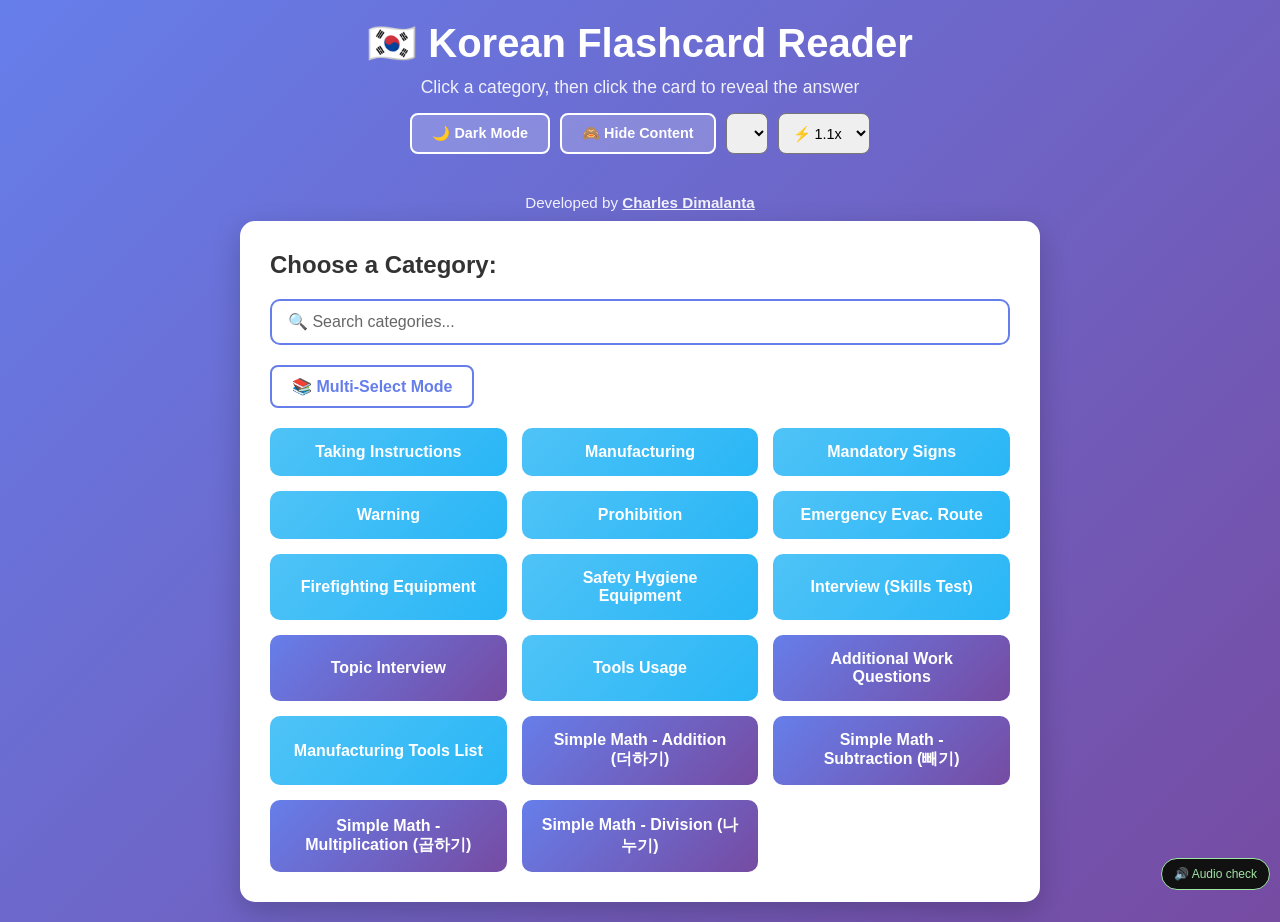
<file: index.html>
<!DOCTYPE html>
<html lang="en">
<head>
    <meta charset="UTF-8">
    <meta name="viewport" content="width=device-width, initial-scale=1.0">
    <title>Korean Flashcards - Reading Practice</title>
    <link rel="stylesheet" href="Skills.css">
</head>
<body>
    <div class="container">
        <!-- Header -->
        <header>
            <h1>🇰🇷 Korean Flashcard Reader</h1>
            <p>Click a category, then click the card to reveal the answer</p>
            <div class="header-buttons">
                <button id="dark-mode-toggle">🌙 Dark Mode</button>
                <button id="hide-content-toggle">🙈 Hide Content</button>
            </div>
        </header>

        <footer class="site-footer">
        Developed by
        <a href="https://www.facebook.com/charles.dimalanta.33" target="_blank" rel="noopener noreferrer">Charles Dimalanta</a>
        </footer>

        <!-- Category Selection -->
        <div id="category-container">
            <h2>Choose a Category:</h2>
            <input type="text" id="category-search" placeholder="🔍 Search categories..." autocomplete="off">
            <div class="mode-controls">
                <button id="multi-select-toggle" class="mode-toggle">📚 Multi-Select Mode</button>
                <button id="select-all-btn" class="hidden">✓ Select All</button>
                <button id="start-multi-btn" class="hidden primary-btn">Start Selected Categories →</button>
            </div>
            <div id="category-buttons">
                <!-- Buttons will be generated by JavaScript -->
            </div>
        </div>

        <!-- Flashcard Display Area -->
        <div id="flashcard-area" class="hidden">
            <div id="current-category-display"></div>
            <div id="flashcard" class="flashcard">
                <div class="card-content">
                    <!-- Content will be filled by JavaScript -->
                </div>
            </div>

            <!-- Navigation Buttons -->
            <div class="navigation">
                <button id="prev-btn">← Previous</button>
                <span id="card-counter">1 / 10</span>
                <button id="next-btn">Next →</button>
            </div>

            <!-- Topic navigation (only shown on topic cards) -->
            <div class="navigation topic-navigation hidden" id="topic-navigation">
                <button id="prev-topic-btn">⏮ Previous Topic</button>
                <button id="next-topic-btn">Next Topic ⏭</button>
            </div>

            <div id="autoplay-timer" class="hidden"></div>
            <button id="shuffle-btn">🔀 Shuffle</button>
            <button id="autoplay-btn">▶ Auto Play</button>
            <button id="back-to-categories">← Back to Categories</button>
        </div>

        <!-- Hard Words Section -->
        <div id="hard-words-section" class="hidden" style="margin-top: 40px;">
            <div id="hard-words-container">
                <h2>🔴 Hard Words</h2>
                <p class="hard-words-subtitle">Words you've marked as hard. Copy the JS below to paste into your content file.</p>
                <div id="hard-words-list"></div>
                <div class="hard-words-actions">
                    <button id="copy-hard-words-btn" class="primary-btn">📋 Copy JS</button>
                    <button id="clear-hard-words-btn" class="clear-btn">🗑 Clear All</button>
                </div>
                <pre id="hard-words-code" class="hard-words-code"></pre>
            </div>
        </div>

    </div>

    <script src="Skills.js"></script>
    <script src="SkillsTest.js"></script>
</body>
</html>
</file>
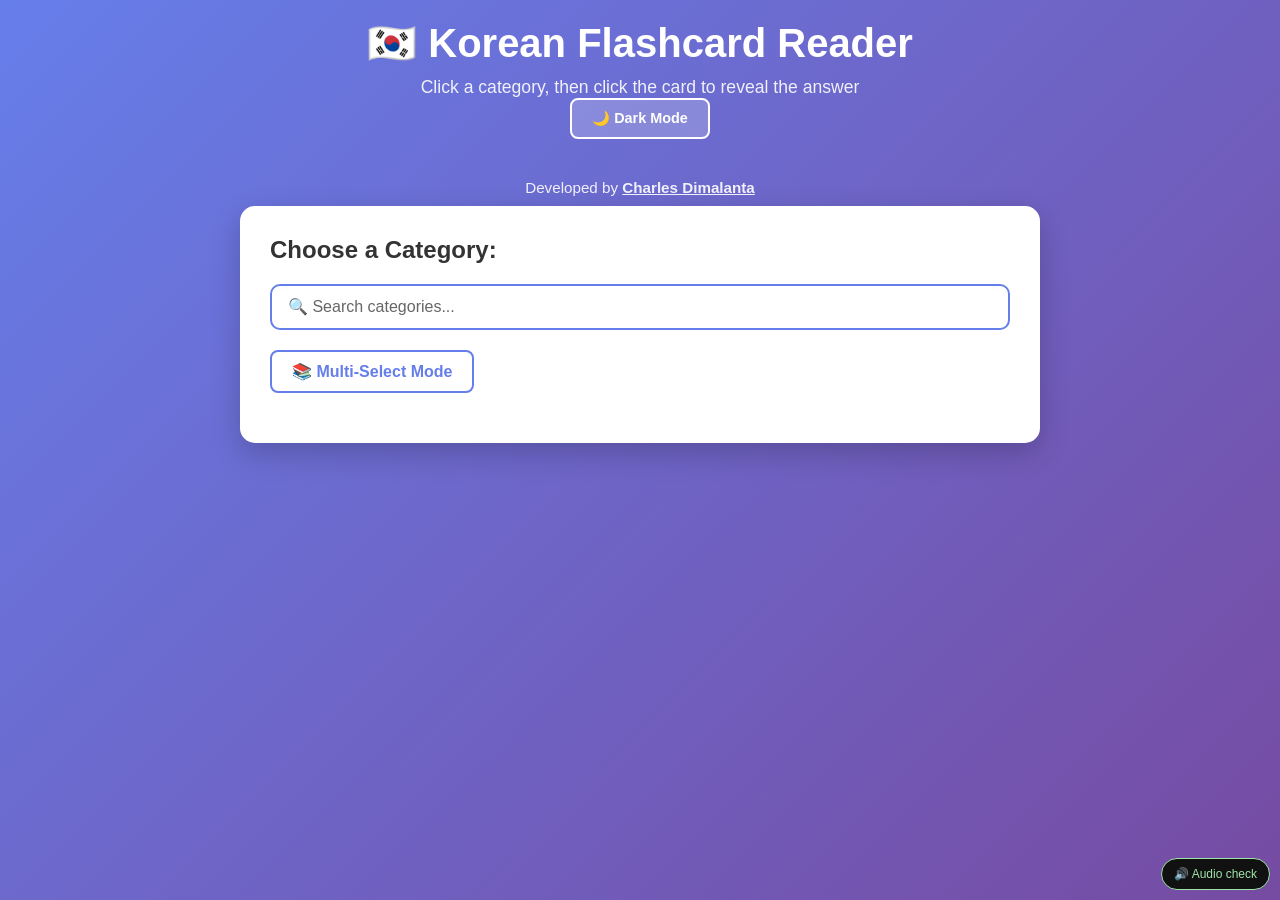
<file: Skills.html>
<!DOCTYPE html>
<html lang="en">
<head>
    <meta charset="UTF-8">
    <meta name="viewport" content="width=device-width, initial-scale=1.0">
    <title>Korean Flashcards - Reading Practice</title>
    <link rel="stylesheet" href="Skills.css">
</head>
<body>
    <div class="container">
        <!-- Header -->
        <header>
            <h1>🇰🇷 Korean Flashcard Reader</h1>
            <p>Click a category, then click the card to reveal the answer</p>
            <button id="dark-mode-toggle">🌙 Dark Mode</button>
        </header>

        <footer class="site-footer">
        Developed by
        <a href="https://www.facebook.com/charles.dimalanta.33" target="_blank" rel="noopener noreferrer">Charles Dimalanta</a>
        </footer>

        <!-- Category Selection -->
        <div id="category-container">
            <h2>Choose a Category:</h2>
            <input type="text" id="category-search" placeholder="🔍 Search categories..." autocomplete="off">
            <div class="mode-controls">
                <button id="multi-select-toggle" class="mode-toggle">📚 Multi-Select Mode</button>
                <button id="select-all-btn" class="hidden">✓ Select All</button>
                <button id="start-multi-btn" class="hidden primary-btn">Start Selected Categories →</button>
            </div>
            <div id="category-buttons">
                <!-- Buttons will be generated by JavaScript -->
            </div>
        </div>

        <!-- Flashcard Display Area -->
        <div id="flashcard-area" class="hidden">
            <div id="current-category-display"></div>
            <div id="flashcard" class="flashcard">
                <div class="card-content">
                    <!-- Content will be filled by JavaScript -->
                </div>
            </div>

            <!-- Navigation Buttons -->
            <div class="navigation">
                <button id="prev-btn">← Previous</button>
                <span id="card-counter">1 / 10</span>
                <button id="next-btn">Next →</button>
            </div>
            <button id="shuffle-btn">🔀 Shuffle</button>
            <button id="autoplay-btn">▶ Auto Play</button>
            <button id="back-to-categories">← Back to Categories</button>
        </div>

        <!-- Hard Words Section -->
        <div id="hard-words-section" class="hidden" style="margin-top: 40px;">
            <div id="hard-words-container">
                <h2>🔴 Hard Words</h2>
                <p class="hard-words-subtitle">Words you've marked as hard. Copy the JS below to paste into your content file.</p>
                <div id="hard-words-list"></div>
                <div class="hard-words-actions">
                    <button id="copy-hard-words-btn" class="primary-btn">📋 Copy JS</button>
                    <button id="clear-hard-words-btn" class="clear-btn">🗑 Clear All</button>
                </div>
                <pre id="hard-words-code" class="hard-words-code"></pre>
            </div>
        </div>

    </div>

    <script src="Skills.js"></script>
    <script src="SkillsTest.js"></script>
</body>
</html>
</file>
<file: Skills.css>
/* ==========================================================================
   THEME VARIABLES
   Light mode lives in :root. Dark mode only overrides the values that change,
   so components below never need their own "body.dark-mode ..." rules.
   ========================================================================== */
:root {
    /* Page + surfaces */
    --page-bg: linear-gradient(135deg, #667eea 0%, #764ba2 100%);
    --surface: #ffffff;
    --surface-alt: #f8f9fa;
    --surface-deep: #ffffff;
    --border: #e0e0e0;

    /* Text */
    --text: #333333;
    --text-muted: #555555;
    --text-faint: #666666;

    /* Accents */
    --accent: #667eea;
    --accent-alt: #764ba2;
    --on-accent: #ffffff;
    --brand-gradient: linear-gradient(135deg, #667eea 0%, #764ba2 100%);
    --focus-border: #764ba2;

    /* Category button variants */
    --memorized-gradient: linear-gradient(135deg, #4FC3F7 0%, #29B6F6 100%);
    --selected-gradient: linear-gradient(135deg, #f093fb 0%, #f5576c 100%);
    --selected-border: #ffffff;
    --selected-ring: #f5576c;
    --hover-shadow: rgba(0, 0, 0, 0.3);

    /* Danger (hard words) */
    --danger: #e53e3e;
    --danger-bg: #fff5f5;
    --danger-soft: #ffe4e4;

    /* Soft buttons (Shuffle / Auto Play) */
    --soft-bg: rgba(255, 255, 255, 0.9);
    --soft-border: rgba(255, 255, 255, 0.5);
    --soft-hover-bg: #ffffff;
    --soft-hover-border: #ffffff;

    /* Ghost buttons (Back / Dark Mode) */
    --ghost-bg: rgba(255, 255, 255, 0.2);
    --ghost-color: #ffffff;
    --ghost-border: #ffffff;
    --ghost-hover-bg: #ffffff;
    --ghost-hover-color: #667eea;
    --ghost-hover-border: #ffffff;

    /* Labels, answers, footer */
    --label-bg: rgba(255, 255, 255, 0.9);
    --answer-bg: rgba(74, 144, 217, 0.08);
    --footer-text: #ffffff;
    --footer-link: #ffffff;
}

body.dark-mode {
    --page-bg: linear-gradient(135deg, #1a1a2e 0%, #16213e 100%);
    --surface: #2d2d44;
    --surface-alt: #1a1a2e;
    --surface-deep: #16213e;
    --border: #444444;

    --text: #e0e0e0;
    --text-muted: #b0b0b0;
    --text-faint: #a0a0a0;

    --accent: #8b9cff;
    --accent-alt: #a78bfa;
    --on-accent: #1a1a2e;
    --brand-gradient: linear-gradient(135deg, #4a5568 0%, #2d3748 100%);
    --focus-border: #8b9cff;

    --memorized-gradient: linear-gradient(135deg, #2c5282 0%, #2b6cb0 100%);
    --selected-gradient: linear-gradient(135deg, #c026d3 0%, #db2777 100%);
    --selected-border: #1a1a2e;
    --selected-ring: #db2777;
    --hover-shadow: rgba(0, 0, 0, 0.5);

    --danger: #fc8181;
    --danger-bg: #3a1e1e;
    --danger-soft: #4a2626;

    --soft-bg: rgba(45, 45, 68, 0.9);
    --soft-border: rgba(139, 156, 255, 0.5);
    --soft-hover-bg: #2d2d44;
    --soft-hover-border: #8b9cff;

    --ghost-bg: rgba(45, 45, 68, 0.5);
    --ghost-color: #b0b0b0;
    --ghost-border: #666666;
    --ghost-hover-bg: #2d2d44;
    --ghost-hover-color: #8b9cff;
    --ghost-hover-border: #8b9cff;

    --label-bg: rgba(45, 45, 68, 0.9);
    --answer-bg: rgba(74, 144, 217, 0.15);
    --footer-text: #b0b0b0;
    --footer-link: #8b9cff;
}

/* ==========================================================================
   BASE
   ========================================================================== */
* {
    margin: 0;
    padding: 0;
    box-sizing: border-box;
}

body {
    font-family: Arial, sans-serif;
    background: var(--page-bg);
    min-height: 100vh;
    padding: 20px;
}

.container {
    max-width: 800px;
    margin: 0 auto;
}

.hidden {
    display: none;
}

header {
    text-align: center;
    color: white;
    margin-bottom: 40px;
}

header h1 {
    font-size: 2.5em;
    margin-bottom: 10px;
}

header p {
    font-size: 1.1em;
    opacity: 0.9;
}

/* ==========================================================================
   SHARED BUTTON STYLES
   ========================================================================== */

/* Every button shares the same basics */
.mode-toggle,
#select-all-btn,
.primary-btn,
.navigation button,
.clear-btn,
.mark-hard-btn,
#shuffle-btn,
#autoplay-btn,
#back-to-categories,
#dark-mode-toggle,
#hide-content-toggle {
    font-size: 1em;
    font-weight: bold;
    border-radius: 8px;
    cursor: pointer;
    transition: all 0.2s;
}

/* Outline buttons: set --btn-color on each one, the rest is shared */
.mode-toggle,
#select-all-btn,
.navigation button,
.clear-btn,
.mark-hard-btn {
    --btn-color: var(--accent);
    background: var(--surface);
    color: var(--btn-color);
    border: 2px solid var(--btn-color);
    padding: 12px 24px;
}

.mode-toggle:hover,
.mode-toggle.active,
#select-all-btn:hover,
.navigation button:hover:not(:disabled),
.clear-btn:hover,
.mark-hard-btn:hover:not(:disabled) {
    background: var(--btn-color);
    color: var(--on-accent);
}

#select-all-btn { --btn-color: var(--accent-alt); }
.clear-btn,
.mark-hard-btn { --btn-color: var(--danger); }

.mode-toggle,
#select-all-btn {
    padding: 10px 20px;
}

/* Soft buttons: Shuffle + Auto Play */
#shuffle-btn,
#autoplay-btn {
    background: var(--soft-bg);
    color: var(--accent);
    border: 2px solid var(--soft-border);
    padding: 12px 24px;
}

#shuffle-btn:hover,
#autoplay-btn:hover {
    background: var(--soft-hover-bg);
    border-color: var(--soft-hover-border);
    transform: translateY(-2px);
    box-shadow: 0 4px 12px rgba(0, 0, 0, 0.2);
}

/* Auto Play highlighted while running (toggled from JS) */
#autoplay-btn.playing {
    background: var(--accent);
    color: var(--on-accent);
    border-color: var(--accent);
}

/* Ghost buttons: Back + Dark Mode */
#back-to-categories,
#dark-mode-toggle,
#hide-content-toggle {
    background: var(--ghost-bg);
    color: var(--ghost-color);
    border: 2px solid var(--ghost-border);
    padding: 12px 24px;
}

#back-to-categories:hover,
#dark-mode-toggle:hover,
#hide-content-toggle:hover {
    background: var(--ghost-hover-bg);
    color: var(--ghost-hover-color);
    border-color: var(--ghost-hover-border);
}

.header-buttons {
    display: flex;
    justify-content: center;
    flex-wrap: wrap;
    gap: 10px;
    margin-top: 15px;
}

#dark-mode-toggle,
#hide-content-toggle {
    padding: 10px 20px;
    font-size: 0.9em;
}

/* Primary button */
.primary-btn {
    background: var(--brand-gradient);
    color: white;
    border: none;
    padding: 12px 24px;
    box-shadow: 0 4px 10px rgba(102, 126, 234, 0.3);
}

.primary-btn:hover {
    transform: translateY(-2px);
    box-shadow: 0 6px 15px rgba(102, 126, 234, 0.4);
}

/* Disabled states */
.navigation button:disabled {
    opacity: 0.3;
    cursor: not-allowed;
}

.mark-hard-btn:disabled {
    opacity: 0.6;
    cursor: default;
    border-color: #999;
    color: #999;
}

/* ==========================================================================
   CATEGORY SELECTION
   ========================================================================== */
#category-container,
#hard-words-section {
    background: var(--surface);
    border-radius: 15px;
    padding: 30px;
    box-shadow: 0 10px 30px rgba(0, 0, 0, 0.2);
}

#category-container h2 {
    color: var(--text);
    margin-bottom: 20px;
    font-size: 1.5em;
}

#category-search {
    width: 100%;
    padding: 12px 16px;
    margin-bottom: 20px;
    background: var(--surface);
    color: var(--text);
    border: 2px solid var(--accent);
    border-radius: 10px;
    font-size: 1em;
    outline: none;
    transition: border-color 0.2s, box-shadow 0.2s;
}

#category-search:focus {
    border-color: var(--focus-border);
    box-shadow: 0 0 0 3px rgba(102, 126, 234, 0.2);
}

#category-search::placeholder {
    color: #666;
}

.no-results {
    color: #999;
    text-align: center;
    padding: 20px;
    font-size: 1em;
    grid-column: 1 / -1;
}

.mode-controls {
    display: flex;
    gap: 10px;
    margin-bottom: 20px;
    flex-wrap: wrap;
}

#category-buttons {
    display: grid;
    grid-template-columns: repeat(auto-fill, minmax(200px, 1fr));
    gap: 15px;
}

.category-btn {
    position: relative;
    background: var(--brand-gradient);
    color: white;
    border: none;
    padding: 15px 20px;
    border-radius: 10px;
    font-size: 1em;
    font-weight: bold;
    cursor: pointer;
    transition: transform 0.2s, box-shadow 0.2s;
}

.category-btn:hover {
    transform: translateY(-3px);
    box-shadow: 0 5px 15px var(--hover-shadow);
}

.category-btn:active {
    transform: translateY(0);
}

.category-btn.memorized {
    background: var(--memorized-gradient);
}

.category-btn.selected {
    background: var(--selected-gradient);
    border: 3px solid var(--selected-border);
    box-shadow: 0 0 0 2px var(--selected-ring);
}

.category-btn.selected::after {
    content: '✓';
    position: absolute;
    top: 5px;
    right: 10px;
    font-size: 1.3em;
    font-weight: bold;
    color: white;
}

/* ==========================================================================
   FLASHCARD AREA
   ========================================================================== */
#flashcard-area {
    text-align: center;
}

.category-label {
    background: var(--label-bg);
    color: var(--accent);
    padding: 15px 20px;
    border-radius: 10px;
    margin-bottom: 25px;
    text-align: center;
    font-weight: bold;
    font-size: 1em;
    box-shadow: 0 2px 8px rgba(0, 0, 0, 0.1);
}

.category-label strong {
    display: block;
    margin-bottom: 8px;
    font-size: 1.1em;
}

.category-label small {
    color: var(--text-faint);
    font-size: 0.9em;
    line-height: 1.5;
}

.flashcard {
    display: flex;
    align-items: center;
    justify-content: center;
    min-height: 350px;
    padding: 60px 40px;
    margin-bottom: 30px;
    background: var(--surface);
    border-radius: 15px;
    box-shadow: 0 10px 30px rgba(0, 0, 0, 0.2);
    cursor: pointer;
    transition: transform 0.2s;
}

.flashcard:hover {
    transform: scale(1.02);
}

.flashcard:active {
    transform: scale(0.98);
}

/* Hide Content mode: card text is hidden, a placeholder shows instead */
.flashcard.content-hidden {
    position: relative;
}

.flashcard.content-hidden .card-content {
    visibility: hidden;
}

.flashcard.content-hidden::after {
    content: "🙈 Content hidden";
    position: absolute;
    inset: 0;
    display: flex;
    align-items: center;
    justify-content: center;
    color: var(--text-faint);
    font-size: 1.3em;
    font-weight: bold;
}

/* Front */
.card-front {
    font-size: 4em;
    color: var(--text);
    font-weight: bold;
}

/* Back */
.card-back {
    text-align: center;
    width: 100%;
}

.card-back .korean {
    font-size: 3em;
    color: var(--text);
    font-weight: bold;
    margin-bottom: 20px;
}

.card-back .romanization {
    font-size: 1.8em;
    color: var(--accent);
    font-style: italic;
    margin-bottom: 15px;
}

.card-back .meaning {
    font-size: 1.5em;
    color: var(--text-muted);
}

.source-category {
    display: inline-block;
    background: var(--brand-gradient);
    color: white;
    padding: 8px 16px;
    border-radius: 8px;
    font-size: 0.85em;
    font-weight: bold;
    margin-bottom: 20px;
}

/* Usage + Breakdown sections share the same divider/heading style */
.usage-section,
.breakdown-section {
    margin-top: 25px;
    padding-top: 20px;
    border-top: 2px solid var(--border);
    text-align: left;
}

.usage-section h3,
.breakdown-section h3 {
    font-size: 1.1em;
    color: var(--accent);
    margin-bottom: 15px;
    text-align: center;
}

.usage-text {
    background: var(--surface-alt);
    padding: 14px 16px;
    border-radius: 8px;
    border-left: 3px solid var(--accent);
    font-size: 0.95em;
    color: var(--text-muted);
    line-height: 1.6;
}

/* Breakdown (Reading Practice) */
.breakdown-list {
    display: grid;
    grid-template-columns: repeat(2, 1fr);
    gap: 10px;
}

.breakdown-item {
    background: var(--surface-alt);
    padding: 8px 10px;
    border-radius: 6px;
    border-left: 3px solid var(--accent);
}

.breakdown-word {
    font-size: 1em;
    color: var(--text);
    margin-bottom: 3px;
}

.breakdown-dict {
    font-size: 0.75em;
    color: var(--text-faint);
    font-style: italic;
    margin-bottom: 3px;
}

.breakdown-role {
    display: inline-block;
    background: #667eea;
    color: white;
    padding: 2px 8px;
    border-radius: 10px;
    font-size: 0.7em;
    font-weight: bold;
    margin-bottom: 5px;
}

.breakdown-meaning {
    font-size: 0.85em;
    color: var(--text-muted);
    margin-bottom: 3px;
}

.breakdown-conjugation {
    font-size: 0.75em;
    color: var(--accent-alt);
    font-style: italic;
    margin-top: 3px;
}

.breakdown-explanation {
    font-size: 0.75em;
    color: var(--text-muted);
    margin-top: 3px;
    padding: 5px;
    background: var(--surface-deep);
    border-radius: 3px;
}

/* Sample answer (Interview cards) */
.answer-section {
    margin-top: 18px;
    padding: 14px 16px;
    border-left: 4px solid #4a90d9;
    background: var(--answer-bg);
    border-radius: 6px;
    text-align: left;
}

.answer-section h3 {
    margin: 0 0 8px;
    font-size: 0.85rem;
    text-transform: uppercase;
    letter-spacing: 0.05em;
    opacity: 0.7;
}

.answer-korean {
    font-size: 1.15rem;
    line-height: 1.6;
    margin-bottom: 6px;
}

.answer-romanization {
    font-style: italic;
    opacity: 0.75;
    margin-bottom: 6px;
}

.answer-meaning {
    opacity: 0.9;
}

.replay-btn {
    margin-top: 10px;
    padding: 6px 12px;
    font-size: 0.9rem;
    cursor: pointer;
    border-radius: 6px;
    border: 1px solid #4a90d9;
    background: transparent;
    color: inherit;
}

.mark-hard-btn {
    margin-top: 24px;
    padding: 10px 22px;
    font-size: 0.95em;
}

/* ==========================================================================
   NAVIGATION + BOTTOM BUTTONS
   ========================================================================== */
.navigation {
    display: flex;
    justify-content: center;
    align-items: center;
    gap: 20px;
    margin-bottom: 20px;
}

#card-counter {
    color: white;
    font-size: 1.2em;
    font-weight: bold;
    min-width: 80px;
}

#autoplay-timer {
    width: fit-content;
    margin: 0 auto 15px;
    padding: 8px 18px;
    background: var(--label-bg);
    color: var(--accent);
    border-radius: 20px;
    font-size: 1.1em;
    font-weight: bold;
    box-shadow: 0 2px 8px rgba(0, 0, 0, 0.1);
}

.bottom-buttons {
    display: flex;
    justify-content: center;
    gap: 15px;
    flex-wrap: wrap;
}

/* ==========================================================================
   HARD WORDS
   ========================================================================== */
#hard-words-section h2 {
    color: var(--danger);
    margin-bottom: 8px;
    font-size: 1.5em;
}

.hard-words-subtitle {
    color: var(--text-faint);
    font-size: 0.95em;
    margin-bottom: 20px;
}

.hard-word-item {
    display: flex;
    align-items: center;
    gap: 12px;
    padding: 10px 14px;
    margin-bottom: 8px;
    border-radius: 8px;
    background: var(--danger-bg);
    border-left: 4px solid var(--danger);
}

.hard-word-korean {
    font-size: 1.4em;
    font-weight: bold;
    color: var(--text);
    min-width: 60px;
}

.hard-word-details {
    flex: 1;
    font-size: 0.95em;
    color: var(--text-muted);
}

.remove-hard-btn {
    background: none;
    border: none;
    color: #999;
    cursor: pointer;
    font-size: 1em;
    padding: 4px 8px;
    border-radius: 4px;
    transition: color 0.2s, background 0.2s;
}

.remove-hard-btn:hover {
    color: var(--danger);
    background: var(--danger-soft);
}

.hard-words-actions {
    display: flex;
    gap: 12px;
    margin: 20px 0 16px;
}

.hard-words-code {
    background: #1a1a2e;
    color: #a8d8a8;
    padding: 16px;
    border-radius: 10px;
    font-size: 0.85em;
    font-family: monospace;
    white-space: pre;
    line-height: 1.6;
    max-height: 300px;
    overflow: auto;
}

/* ==========================================================================
   FOOTER
   ========================================================================== */
.site-footer {
    text-align: center;
    color: var(--footer-text);
    font-size: 0.95em;
    margin-top: 30px;
    padding-bottom: 10px;
    opacity: 0.9;
}

.site-footer a {
    color: var(--footer-link);
    font-weight: bold;
    text-decoration: underline;
    transition: opacity 0.2s;
}

.site-footer a:hover {
    opacity: 0.7;
}

/* ==========================================================================
   MOBILE
   ========================================================================== */
@media (max-width: 600px) {
    header h1 { font-size: 1.8em; }

    #category-buttons { grid-template-columns: 1fr; }

    .mode-controls { flex-direction: column; }

    .mode-toggle,
    #select-all-btn,
    .primary-btn,
    .bottom-buttons button { width: 100%; }

    .navigation,
    .bottom-buttons {
        flex-direction: column;
        gap: 10px;
    }

    .card-front { font-size: 2.5em; }
    .card-back .korean { font-size: 2em; }
    .card-back .romanization { font-size: 1.3em; }
    .card-back .meaning { font-size: 1.1em; }

    .category-label {
        font-size: 0.9em;
        padding: 12px 15px;
    }

    .source-category {
        font-size: 0.8em;
        padding: 6px 12px;
    }

    .usage-section h3,
    .breakdown-section h3 { font-size: 1em; }

    .usage-text {
        font-size: 0.85em;
        padding: 12px;
    }

    .breakdown-list { grid-template-columns: 1fr; }
    .breakdown-word { font-size: 0.9em; }
    .breakdown-meaning { font-size: 0.85em; }
}

/* ==========================================================================
   IMAGE CARDS
   ========================================================================== */
.card-image {
    display: block;
    max-width: 100%;
    max-height: 260px;
    object-fit: contain;
    margin: 0 auto 20px;
    border-radius: 10px;
}

.card-front .card-image {
    max-height: 300px;
    margin-bottom: 0;
}

#cache-overlay {
    position: fixed;
    inset: 0;
    z-index: 99997;
    display: flex;
    align-items: center;
    justify-content: center;
    background: rgba(0, 0, 0, 0.7);
    color: #fff;
    font-size: 1.2em;
    font-weight: bold;
    text-align: center;
    padding: 20px;
}

/* ==========================================================================
   TOPIC CARDS
   ========================================================================== */
.topic-navigation.hidden {
    display: none;
}

#card-counter {
    text-align: center;
}

.topic-front {
    width: 100%;
    text-align: center;
}

.topic-badge {
    display: inline-block;
    background: var(--brand-gradient);
    color: white;
    padding: 8px 16px;
    border-radius: 8px;
    font-size: 0.85em;
    font-weight: bold;
    margin-bottom: 10px;
}

.topic-progress {
    color: var(--text-muted);
    font-weight: bold;
    margin-bottom: 18px;
}

.topic-star {
    margin-left: 8px;
}

.topic-follows {
    max-width: 90%;
    margin: 0 auto 20px;
    padding: 10px 14px;
    background: var(--surface-alt);
    border-left: 3px solid var(--accent);
    border-radius: 6px;
    color: var(--text-faint);
    font-size: 0.9em;
    text-align: left;
}

.topic-question {
    font-size: 2.2em;
    font-weight: bold;
    color: var(--text);
    line-height: 1.4;
}

.topic-note {
    margin-top: 14px;
    font-size: 0.95em;
    font-style: italic;
    color: var(--accent);
}

.topic-back .korean {
    font-size: 2em;
}

.topic-back .meaning {
    font-size: 1.2em;
}

@media (max-width: 600px) {
    .topic-question { font-size: 1.5em; }
    .topic-back .korean { font-size: 1.5em; }
    .topic-back .meaning { font-size: 1em; }
}
</file>
